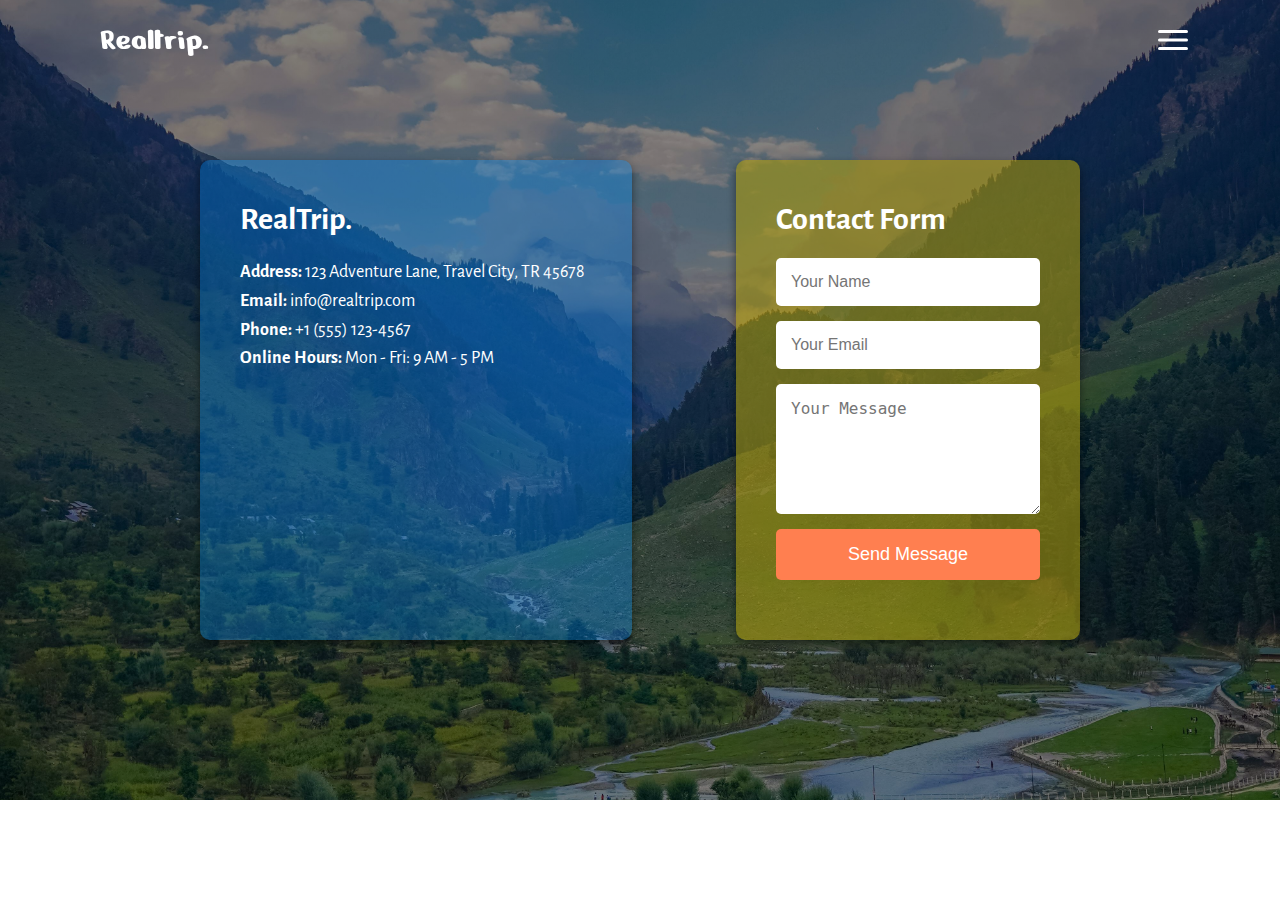
<file: contact.html>
<!DOCTYPE html>
<html lang="en">
<head>
    <meta charset="UTF-8">
    <meta name="viewport" content="width=device-width, initial-scale=1.0">
    <title>Contact Us</title>
    <link rel="stylesheet" href="index.css">
    <link rel="stylesheet" href="contact.css">
</head>
<body>
    <div class="contactUs">
    <!-- Navbar -->
    <div class="nav">
        <div class="logo" style="cursor: pointer;">
            <a href="./index.html">Realtrip.</a>
        </div>
        <div class="small-nav">
            <label class="burger" for="burger">
                <input type="checkbox" id="burger">
                <span></span>
                <span></span>
                <span></span>
            </label>
        </div>

        <div class="nav-links">
            <li><a href="index.html">Home</a></li>
            <li><a href="packages.html">Packages</a></li>
            <li><a href="aboutus.html">About Us</a></li>
            <li><a href="contact.html">Contact</a></li>
        </div>
    </div>

    <!-- Contact Section -->
    <section class="contact">
        <div class="contact-details">
            <h2>RealTrip.</h2>
            <p>
                <strong>Address:</strong> 123 Adventure Lane, Travel City, TR 45678<br>
                <strong>Email:</strong> info@realtrip.com<br>
                <strong>Phone:</strong> +1 (555) 123-4567<br>
                <strong>Online Hours:</strong> Mon - Fri: 9 AM - 5 PM
            </p>
        </div>
        <div class="contact-form">
            <h2>Contact Form</h2>
            <form>
                <input type="text" placeholder="Your Name" required>
                <input type="email" placeholder="Your Email" required>
                <textarea placeholder="Your Message" required></textarea>
                <button type="submit">Send Message</button>
            </form>
        </div>
    </section>
</div>
</body>
</html>
</file>
<file: index.css>
@import url("https://fonts.googleapis.com/css2?family=Alegreya+Sans:wght@400;800&family=Molle:wght@400&family=Rosario:ital,wght@0,500;1,500&display=swap");
@import url("https://fonts.googleapis.com/css2?family=Nerko+One&display=swap");

* {
  padding: 0%;
  margin: 0%;
}

@font-face {
  font-family: "Molle";
  src: url(./fonts/Molle-Italic.ttf);
  font-weight: 400;
}

:root {
  --swiper-navigation-size: 20px;
  --yellow: #f4ff52ff;
  --orange: #ff7f11ff;
  --black: #06070eff;
  --white: rgb(255, 255, 255);
  --cyan: #5bc3ebff;
}

body::-webkit-scrollbar-track {
  -webkit-box-shadow: inset 0 0 6px rgba(0, 0, 0, 0.3);
  border-radius: 10px;
  background-color: var(--white);
}

body::-webkit-scrollbar {
  width: 12px;
  background-color: #f5f5f5;
}

body::-webkit-scrollbar-thumb {
  border-radius: 10px;
  -webkit-box-shadow: inset 0 0 6px rgba(0, 0, 0, 0.3);
  background-color: var(--orange);
}

html {
  overflow-x: hidden;
  scroll-behavior: smooth !important;
}

body {
  margin: 0;
  padding: 0;
  overflow-x: hidden;
  align-items: center;
  scroll-behavior: smooth;
  height: 100vh;
}

.main {
  scroll-behavior: smooth;
}

.loader {
  animation: loaderbg 3s ease-in-out forwards;
  display: flex;
  position: relative;
  justify-content: center;
  align-items: center;
  margin-top: 400px;
}

.loader-content h2 {
  color: #fff;
  font-size: 15em;
  font-family: Nerko One, cursive;
  position: absolute;
  transform: translate(-50%, -50%);
}

.loader-content h2:nth-child(1) {
  color: transparent;
  -webkit-text-stroke: 2px var(--cyan);
  animation: stroke 2s ease-in-out infinite;
}

.loader-content h2:nth-child(2) {
  color: var(--cyan);
  animation: loading-animate 2s ease-in-out infinite;
}

@media only screen and (max-width: 767px) {
  .loader-content h2 {
    font-size: 4em;
    -webkit-text-stroke-width: 2px !important;
  }
}

@keyframes stroke {
  0%,
  100% {
    -webkit-text-stroke-color: var(--cyan);
  }

  50% {
    -webkit-text-stroke-color: var(--orange);
  }
}

@keyframes loading-animate {
  0%,
  100% {
    clip-path: polygon(
      0% 45%,
      16% 44%,
      33% 50%,
      54% 60%,
      70% 61%,
      84% 59%,
      100% 52%,
      100% 100%,
      0% 100%
    );
    color: var(--cyan);
  }

  50% {
    clip-path: polygon(
      0% 60%,
      15% 65%,
      34% 66%,
      51% 62%,
      67% 50%,
      84% 45%,
      100% 46%,
      100% 100%,
      0% 100%
    );
    color: var(--orange);
  }
}
@keyframes loaderbg {
  0% {
    opacity: 1;
  }
  100% {
    opacity: 0;
  }
}
@keyframes nav-appear {
  0% {
    opacity: 0;
    transform: translateY(-100%);
  }

  100% {
    opacity: 1;
    transform: translateY(0%);
  }
}

.nav {
  animation: nav-appear 1s ease-in;
  position: fixed;
  z-index: 1000;
  width: clamp(300px, 85%, 1600px);
  height: auto;
  padding: 20px 40px;
  margin: 20px 40px 20px 100px;
  background: rgba(0, 0, 0, 0.318);
  box-shadow: 0 8px 32px 0 rgba(0, 0, 0, 0.272);
  backdrop-filter: blur(7.5px);
  -webkit-backdrop-filter: blur(7.5px);
  border: 1px solid rgba(255, 255, 255, 0.18);
  border-radius: 20px;
  display: flex;
  top: 0%;
  flex-direction: row;
  justify-content: space-between;
  align-items: center;

  & li {
    width: 60%;
    text-align: center;

    & a {
      font-family: Rosario;
      font-size: 20px;
      text-decoration: none;
      color: var(--white);
    }
  }
}

.nav-links {
  list-style: none;
  display: flex;
  gap: 60px;
  cursor: pointer;
  justify-content: space-between;
  white-space: nowrap;
  width: fit-content;
}

.nav-links.active {
  height: 400px;
  display: flex;
  flex: auto;
  flex-direction: column;
  gap: 50px;
  position: absolute;
  background-color: var(--black);
  color: var(--white);
  position: fixed;
  right: 0%;
  top: 0%;
  width: 200px;
  z-index: 99;
  padding: 200px 5px 210px 5px;
  align-items: center;
  justify-content: flex-end;

  & li {
    text-shadow: none;
    padding: 10px;
  }

  & li:hover {
    color: var(--black);
    background-color: var(--white);
  }
}

.logo {
  font-family: Nerko One, cursive;
  font-size: 32px;

  & a {
    text-decoration: none;
    color: var(--white);
  }
}

.small-nav {
  display: none;
}

.burger {
  position: relative;
  width: 30px;
  height: 20px;
  background: transparent;
  cursor: pointer;
  display: block;
}

.burger input {
  display: none;
}

.burger span {
  display: block;
  position: absolute;
  height: 3px;
  width: 100%;
  background: var(--white);
  border-radius: 9px;
  opacity: 1;
  left: 0;
  transform: rotate(0deg);
  transition: 0.25s ease-in-out;
}

.burger span:nth-of-type(1) {
  top: 0px;
  transform-origin: left center;
}

.burger span:nth-of-type(2) {
  top: 50%;
  transform: translateY(-50%);
  transform-origin: left center;
}

.burger span:nth-of-type(3) {
  top: 100%;
  transform-origin: left center;
  transform: translateY(-100%);
}

.burger input:checked ~ span:nth-of-type(1) {
  transform: rotate(45deg);
  top: 0px;
  left: 5px;
}

.burger input:checked ~ span:nth-of-type(2) {
  width: 0%;
  opacity: 0;
}

.burger input:checked ~ span:nth-of-type(3) {
  transform: rotate(-45deg);
  top: 28px;
  left: 5px;
}

.home {
  transition: opacity 1s ease;
  display: flex;
  flex-direction: column;
  justify-content: center;
  gap: 150px;
  width: 100vw;
  height: 100vh;
  padding: 50px 120px;
  background: linear-gradient(180deg, transparent 20%, #5bc3eb 100%),
    url("./images/mainbg.jpg") no-repeat center center/cover;
}

.hero-total {
  margin-top: 5%;
  display: flex;
  flex-direction: row;
  color: var(--white);
  font-family: Alegreya Sans;
  justify-content: space-between;
}

@keyframes hero-appear {
  0% {
    opacity: 0;
    transform: translateX(-20%);
  }

  100% {
    opacity: 1;
    transform: translateX(0%);
  }
}

.hero-text {
  display: flex;
  flex-direction: column;
  gap: 20px;
  font-size: 20px;
  width: 40%;
  filter: drop-shadow(2px 4px 6px rgba(0, 0, 0, 0.428));
}

.hero-text.doAnimation {
  animation: hero-appear 1s ease-in;
}

.hero-header {
  font-size: 80px;
  font-weight: 800;
  text-shadow: 4px 3px 8px rgba(0, 0, 0, 0.18);
}

.hero-bottom {
  width: 100%;
  font-size: 20px;
  text-shadow: 4px 3px 8px rgba(0, 0, 0, 0.428);
}

.explore-group-plans {
  display: flex;
  flex-direction: row;
  align-items: center;
  gap: 5px;
  background-color: var(--orange);
  color: #fff;
  border: var(--white) 2px solid;
  padding: 10px 5px 10px 20px;
  width: 200px;
  border-radius: 12px;
  transition: all 0.6s ease;

  &:hover {
    background-color: var(--cyan);
    color: var(--white);
    cursor: pointer;
  }

  & svg {
    width: 20px;
    transition: all 0.6s ease;
    color: var(--white);
  }

  &:hover svg {
    transform: translateX(5px);
    color: var(--white);
  }

  &::active {
    background-color: var(--white);
    color: var(--black);
  }
}

.plans-text {
  color: var(--white);
}

.swiper-container {
  margin-top: 20%;
  width: 300px;
}

.swiper-wrapper {
  left: 200%;
  margin-top: 60px;
  height: 400px;
}

.swiper-slide {
  position: relative;
  background-position: center;
  background-size: cover;
  width: 100%;
  height: 100%;
  border-radius: 16px;
}

.swiper-pagination-bullets {
  position: relative;
  bottom: -50px !important;
  left: 280px !important;
}

.swiper-pagination-bullet {
  background-color: var(--white);
  opacity: 0.7;
}

.swiper-pagination-bullet-active {
  background-color: var(--white);
  opacity: 1;
}

.whatsapp-link {
  position: absolute;
  left: 30px;
  bottom: 10px;
  display: flex;
  align-items: center;
  justify-content: center;
  width: 40px;
  color: whitesmoke;
  font-size: 36px;
  text-decoration: none;
  transition: 0.25s;
  border-radius: 50px;
}

.whatsapp-link:hover {
  background-color: #12a50b;
  animation: bounce_613 1s linear;
}
@keyframes bounce_613 {
  40% {
    transform: scale(1.4);
  }

  60% {
    transform: scale(0.8);
  }

  80% {
    transform: scale(1.2);
  }

  100% {
    transform: scale(1);
  }
}
.social-media {
  position: absolute;
  bottom: 20px;
  right: 20px;
  display: flex;
  gap: 10px;
}

.social-media a {
  color: var(--white);
  text-decoration: none;
  font-size: 20px;
}

@keyframes right-content {
  0% {
    opacity: 0;
  }

  100% {
    opacity: 1;
  }
}

.right-content {
  width: 800px;
}

.right-content.doAnimation {
  animation: right-content 2s ease-in;
  transition: all 0.5s ease;
}

@media only screen and (max-width: 767px) {
  body {
    overflow-x: hidden;
  }
  body::-webkit-scrollbar {
    width: 0px;
  }
  .nav {
    padding: 10px 20px;
    margin: 0px;
    background: transparent;
    border: none;
    box-shadow: none;
    backdrop-filter: none;
  }

  .social-media {
    bottom: 10px;
  }

  .nav-links {
    display: none;
  }

  .small-nav {
    display: block;
    z-index: 100;

    & input:checked ~ span {
      background: var(--white);
    }
  }

  .swiper-wrapper {
    margin-left: 60px;
  }

  .hero-total {
    display: flex;
    flex-direction: column;
    color: var(--white);
    font-family: Alegreya Sans;
    gap: 10px;
    padding: 0px 0px 0px 30px;
    align-items: flex-start;
    justify-content: center;
  }

  .hero-header {
    font-size: 40px;
  }

  .home {
    gap: 40px;
    padding: 0px;
  }

  .hero-text {
    gap: 10px;
    width: 90%;
  }

  .hero-top {
    font-size: 16px;
  }

  .hero-bottom {
    font-size: 18px;
    min-width: 320px;
  }

  .explore-group-plans {
    font-size: 20px;

    &::active {
      background-color: var(--white);
      color: var(--black);
    }
  }

  .swiping {
    padding: 0%;
  }

  .swiper-wrapper {
    height: 250px;
    margin-left: 60px;
  }

  .swiper-container {
    width: 200px;
    margin: 0%;
  }

  .swiper-nav-container {
    display: none;
  }

  .swiper-pagination-bullets {
    position: relative;
    bottom: -50px !important;
    left: 5px !important;
  }
}

@media (max-width: 1450px) and (min-width: 768px) {
  body {
    overflow-x: hidden;
  }

  .nav-links {
    display: none;
  }

  .small-nav {
    display: block;
    z-index: 100;

    & input:checked ~ span {
      background: #ffffff;
    }
  }

  .home {
    gap: 40px;
    padding: 0px;
  }

  .hero-total {
    margin-top: 40px;
    flex-direction: column;
    align-items: center;
    justify-content: center;
  }

  .right-content {
    width: 600px;
  }

  .hero-header {
    font-size: 52px;
    text-align: center;
  }

  .hero-text {
    align-items: center;
    gap: 5px;
  }

  .swiper-pagination-bullets {
    position: relative;
    bottom: -50px !important;
    left: 200px !important;
  }

  .hero-bottom {
    text-align: center;
    width: 400px;
    font-size: 16px;
  }

  .hero-header {
    font-size: 48px;
  }

  .hero-top {
    font-size: 16px;
    text-align: center;
  }

  .explore-group-plans {
    align-items: center;
  }

  .nav {
    padding: 20px 50px;
    margin: 0px 50px;
    background: transparent;
    border: none;
    box-shadow: none;
    backdrop-filter: none;
  }

  .swiper-wrapper {
    height: 300px;
    margin-left: 20px;
  }

  .swiper-container {
    width: 210px;
    margin: 0%;
  }

  .swiper-nav-container {
    display: none;
  }
}
</file>
<file: contact.css>
/* General Styles */
.contactUs {
    width: 100%;
    background: linear-gradient(to bottom, rgba(0, 0, 0, 0.469), rgba(0, 0, 0, 0.318)), url('./images/aboutusbg.jpg') no-repeat center center/cover;
}

/* Contact Section Styles */
.contact {
    color: white;
    display: flex;
    justify-content: space-between;
    align-items: center;
    height: calc(100vh - 100px);
    padding: 0 200px;
}

.contact-details{
    display: flex;
    flex-direction: column;
    height: 50%;
    width: 40%;
    background-color: rgba(0, 145, 255, 0.333);
    padding: 40px;
    border-radius: 10px;
    box-shadow: 0 4px 8px rgba(0, 0, 0, 0.5);
}
.contact-form {
    width: 30%;
    height: 50%;
    background-color: rgba(167, 152, 13, 0.6);
    padding: 40px;
    border-radius: 10px;
    box-shadow: 0 4px 8px rgba(0, 0, 0, 0.5);
}

.contact-details h2,
.contact-form h2 {
    font-family: Alegreya Sans;
    font-size: 32px;
    margin-bottom: 20px;
}

.contact-details p {
    font-size: 18px;
    line-height: 1.6;
    font-family: Alegreya Sans;
}

.contact-form form {
    display: flex;
    flex-direction: column;
}

.contact-form input,
.contact-form textarea {
    margin-bottom: 15px;
    padding: 15px;
    border: none;
    border-radius: 5px;
    font-size: 16px;
}
.contact-form textarea{
    height: 100px;
}
.contact-form button {
    padding: 15px;
    border: none;
    border-radius: 5px;
    background-color: #ff7f50;
    color: white;
    font-size: 18px;
    cursor: pointer;
}

.contact-form button:hover {
    background-color: #ff6347;
}
</file>
